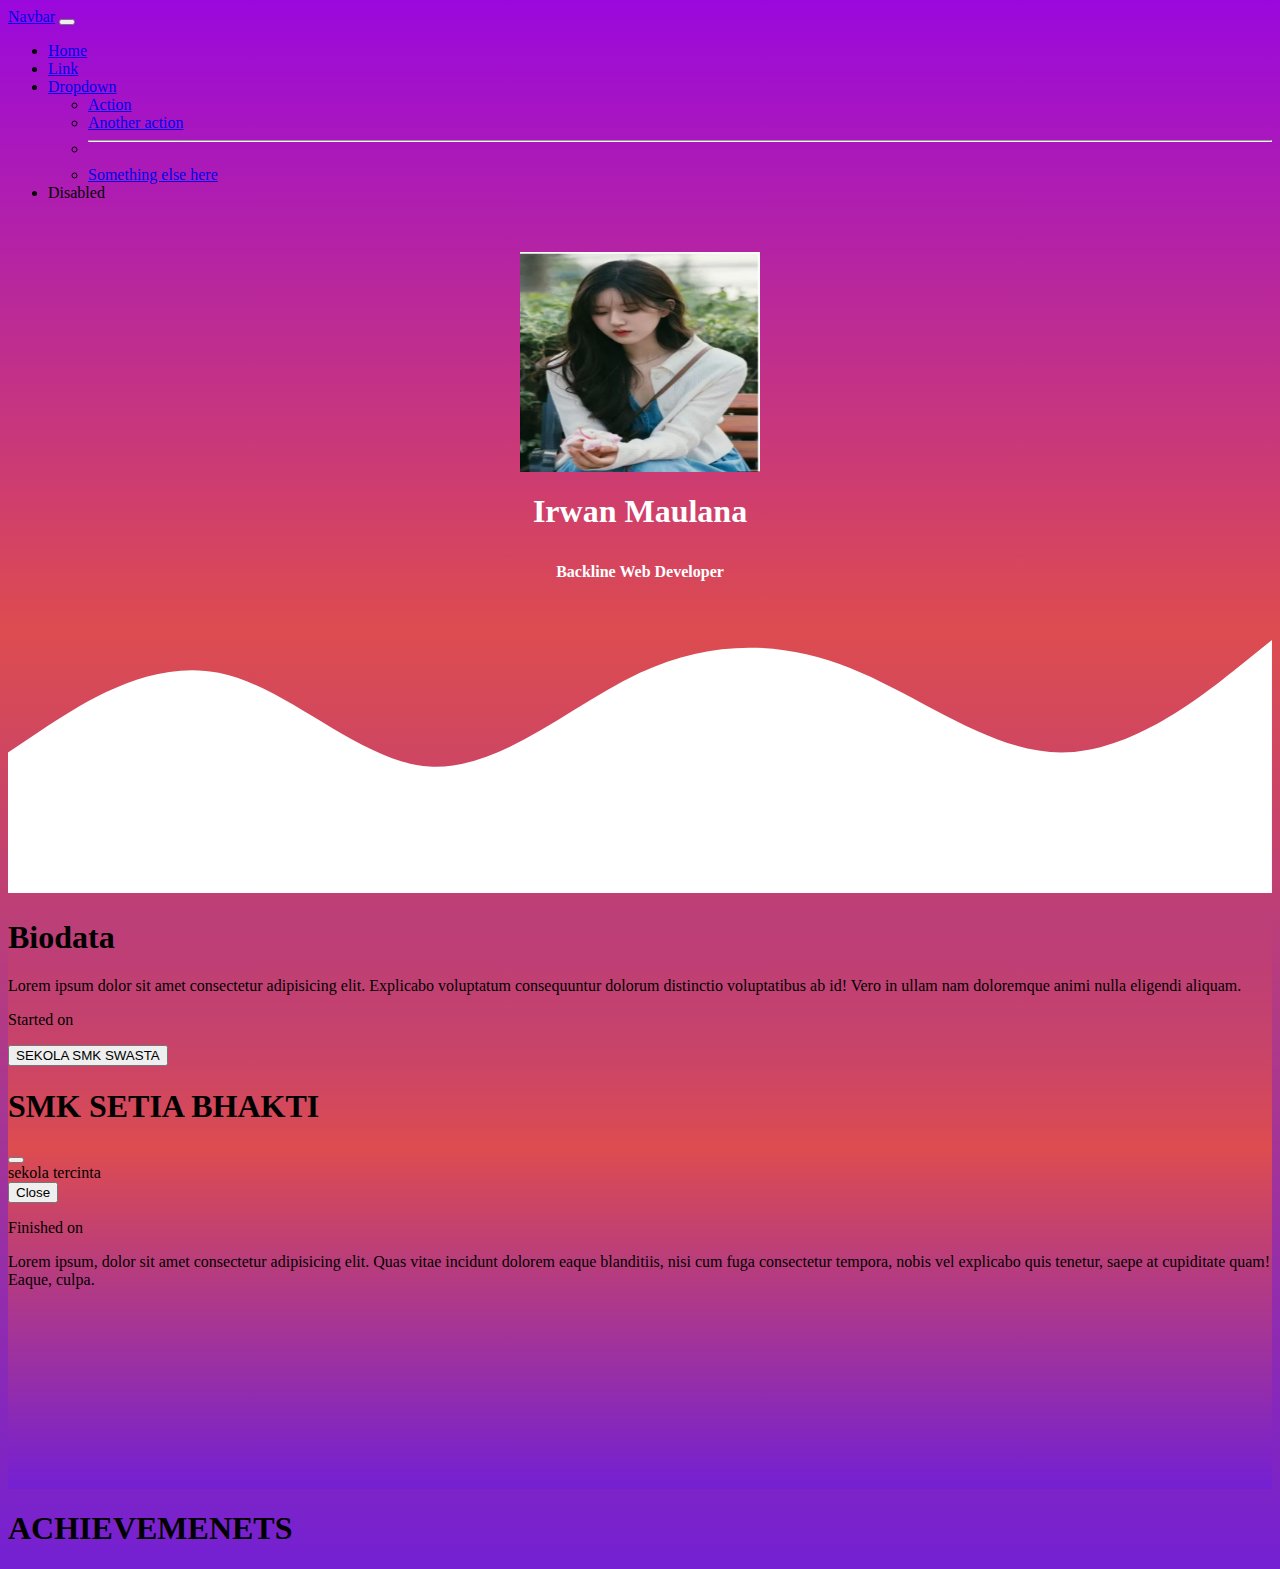
<file: portofolio irwan/index.html>
<!doctype html>
<html lang="en">
  <head>
    <meta charset="utf-8">
    <meta name="viewport" content="width=device-width, initial-scale=1">
    
    <link href="https://cdn.jsdelivr.net/npm/bootstrap@5.3.8/dist/css/bootstrap.min.css" rel="stylesheet" integrity="sha384-sRIl4kxILFvY47J16cr9ZwB07vP4J8+LH7qKQnuqkuIAvNWLzeN8tE5YBujZqJLB" crossorigin="anonymous">
    
    <link rel="stylesheet" href="style.css">
    
    <title>Profile Irwan</title>
  </head>
  <body>

    <nav class="navbar navbar-expand-lg bg-body-light fixed-top">
  <div class="container-fluid">
    <a class="navbar-brand" href="#">Navbar</a>
    <button class="navbar-toggler" type="button" data-bs-toggle="collapse" data-bs-target="#navbarSupportedContent" aria-controls="navbarSupportedContent" aria-expanded="false" aria-label="Toggle navigation">
      <span class="navbar-toggler-icon"></span>
    </button>
    <div class="collapse navbar-collapse" id="navbarSupportedContent">
      <ul class="navbar-nav me-auto mb-2 mb-lg-0">
        <li class="nav-item">
          <a class="nav-link active" aria-current="page" href="#">Home</a>
        </li>
        <li class="nav-item">
          <a class="nav-link" href="#">Link</a>
        </li>
        <li class="nav-item dropdown">
          <a class="nav-link dropdown-toggle" href="#" role="button" data-bs-toggle="dropdown" aria-expanded="false">
            Dropdown
          </a>
          <ul class="dropdown-menu">
            <li><a class="dropdown-item" href="#">Action</a></li>
            <li><a class="dropdown-item" href="#">Another action</a></li>
            <li><hr class="dropdown-divider"></li>
            <li><a class="dropdown-item" href="#">Something else here</a></li>
          </ul>
        </li>
        <li class="nav-item">
          <a class="nav-link disabled" aria-disabled="true">Disabled</a>
        </li>
      </ul>
    </div>
  </div>
</nav>
<section>
  <div class="container">
    <div class="profile">
    <img class="ft rounded-circle" src="images/sangzhi.jpg" alt="">

    <h1>Irwan Maulana</h1>
    <h4>Backline Web Developer</h4>
   </div>
  </div>
</section>
  <svg xmlns="http://www.w3.org/2000/svg" viewBox="0 0 1440 320"><path fill="#ffffff" fill-opacity="1" d="M0,160L40,133.3C80,107,160,53,240,69.3C320,85,400,171,480,176C560,181,640,107,720,69.3C800,32,880,32,960,64C1040,96,1120,160,1200,160C1280,160,1360,96,1400,64L1440,32L1440,320L1400,320C1360,320,1280,320,1200,320C1120,320,1040,320,960,320C880,320,800,320,720,320C640,320,560,320,480,320C400,320,320,320,240,320C160,320,80,320,40,320L0,320Z"></path></svg>
  <section class="Biodata">
    <h1 class="text-center">Biodata</h1>
    <div class="container text-center">
  <div class="row">
    <div class="col">
      Lorem ipsum dolor sit amet consectetur adipisicing elit. Explicabo voluptatum consequuntur dolorum distinctio voluptatibus ab id! Vero in ullam nam doloremque animi nulla eligendi aliquam.
    </div>
    <div class="col">
      <p class="text-center">Started on</p>
      <!-- Button trigger modal -->
<button type="button" class="btn btn-danger" data-bs-toggle="modal" data-bs-target="#exampleModal">
  SEKOLA SMK SWASTA
</button>

<!-- Modal -->
<div class="modal fade" id="exampleModal" tabindex="-1" aria-labelledby="exampleModalLabel" aria-hidden="true">
  <div class="modal-dialog">
    <div class="modal-content">
      <div class="modal-header">
        <h1 class="modal-title fs-5" id="exampleModalLabel">SMK SETIA BHAKTI</h1>
        <button type="button" class="btn-close" data-bs-dismiss="modal" aria-label="Close"></button>
      </div>
      <div class="modal-body">
        sekola tercinta
      </div>
      <div class="modal-footer">
        <button type="button" class="btn btn-secondary" data-bs-dismiss="modal">Close</button>
      </div>
    </div>
  </div>
</div>
 
    <p class="text-center">Finished on</p>
    </div>
    <div class="col">
      Lorem ipsum, dolor sit amet consectetur adipisicing elit. Quas vitae incidunt dolorem eaque blanditiis, nisi cum fuga consectetur tempora, nobis vel explicabo quis tenetur, saepe at cupiditate quam! Eaque, culpa.
    </div>
  </div>
</div>
    </div>
  </section>
  <section class="achievement">
    <div class="container">
      <h1>ACHIEVEMENETS</h1>
      
    </div>
  </section>

    
    <script src="https://cdn.jsdelivr.net/npm/bootstrap@5.3.8/dist/js/bootstrap.bundle.min.js" integrity="sha384-FKyoEForCGlyvwx9Hj09JcYn3nv7wiPVlz7YYwJrWVcXK/BmnVDxM+D2scQbITxI" crossorigin="anonymous"></script>
  </body>
</html>
</file>
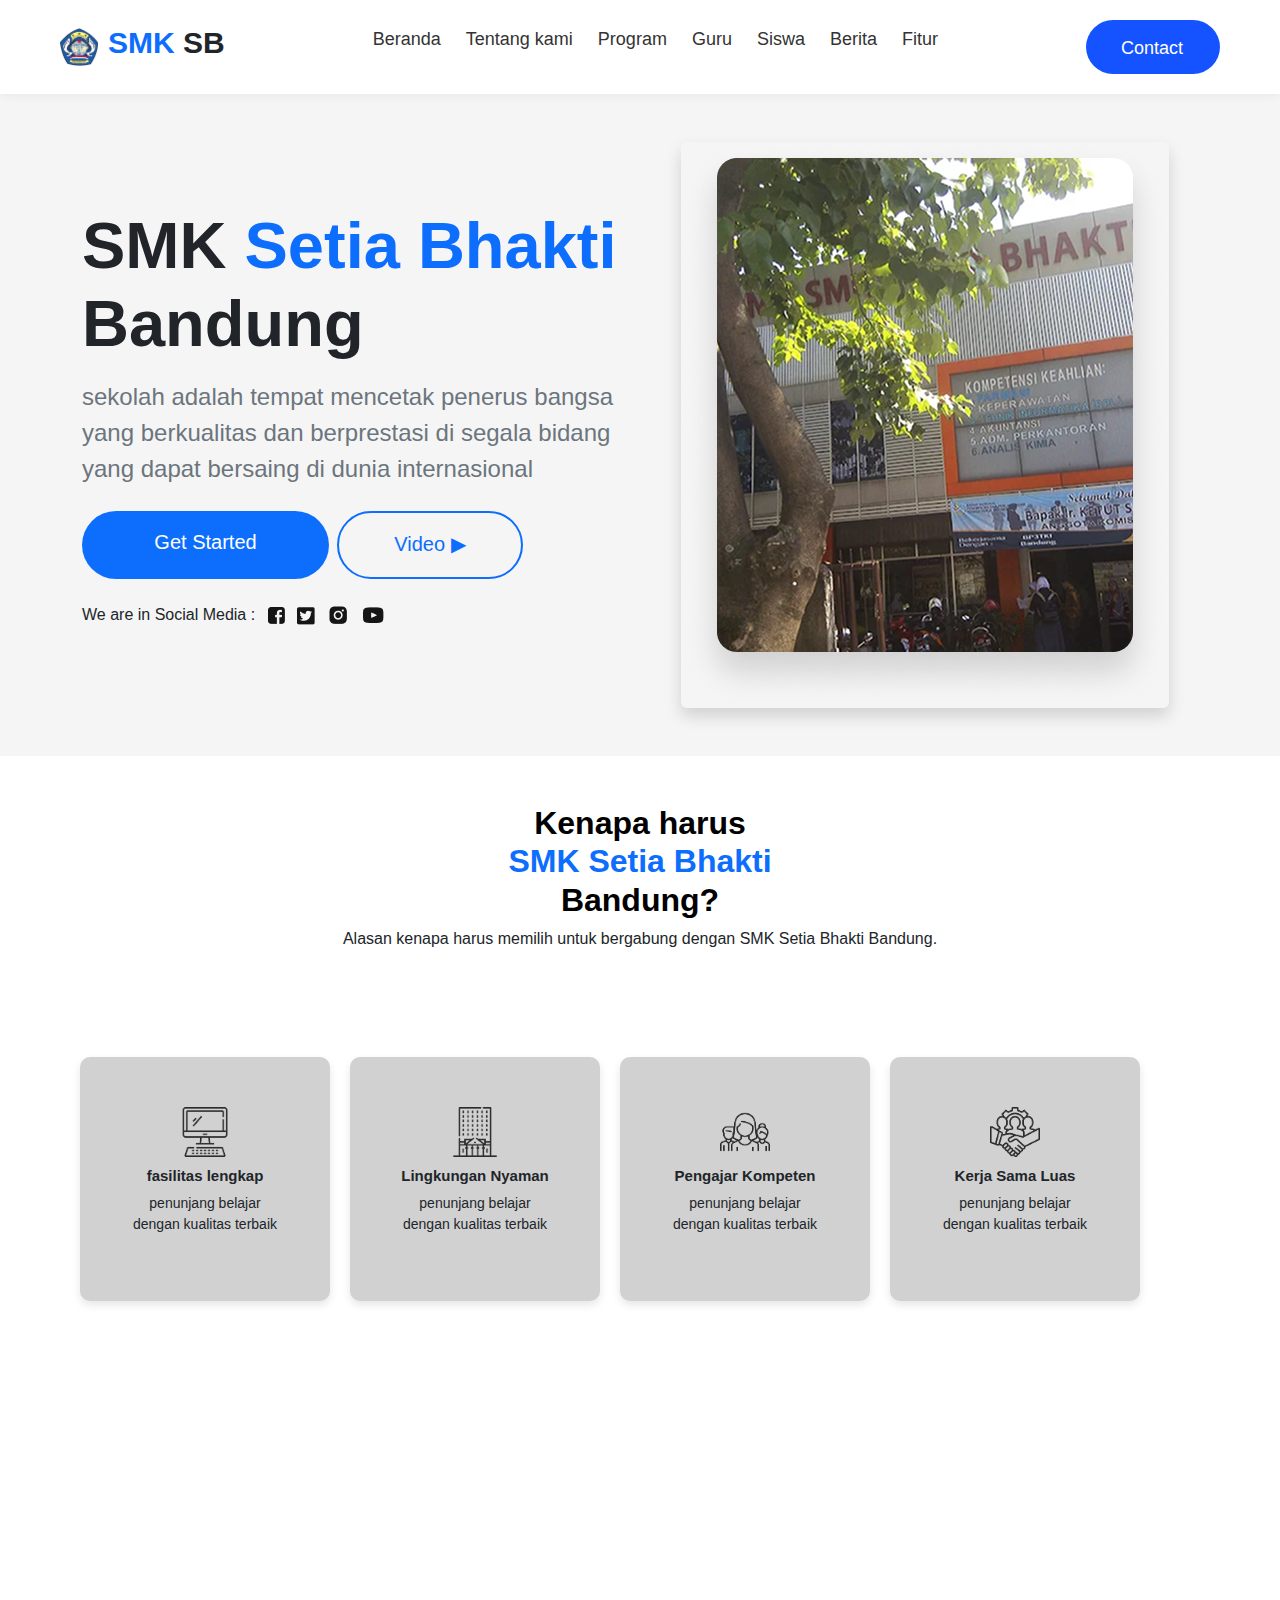
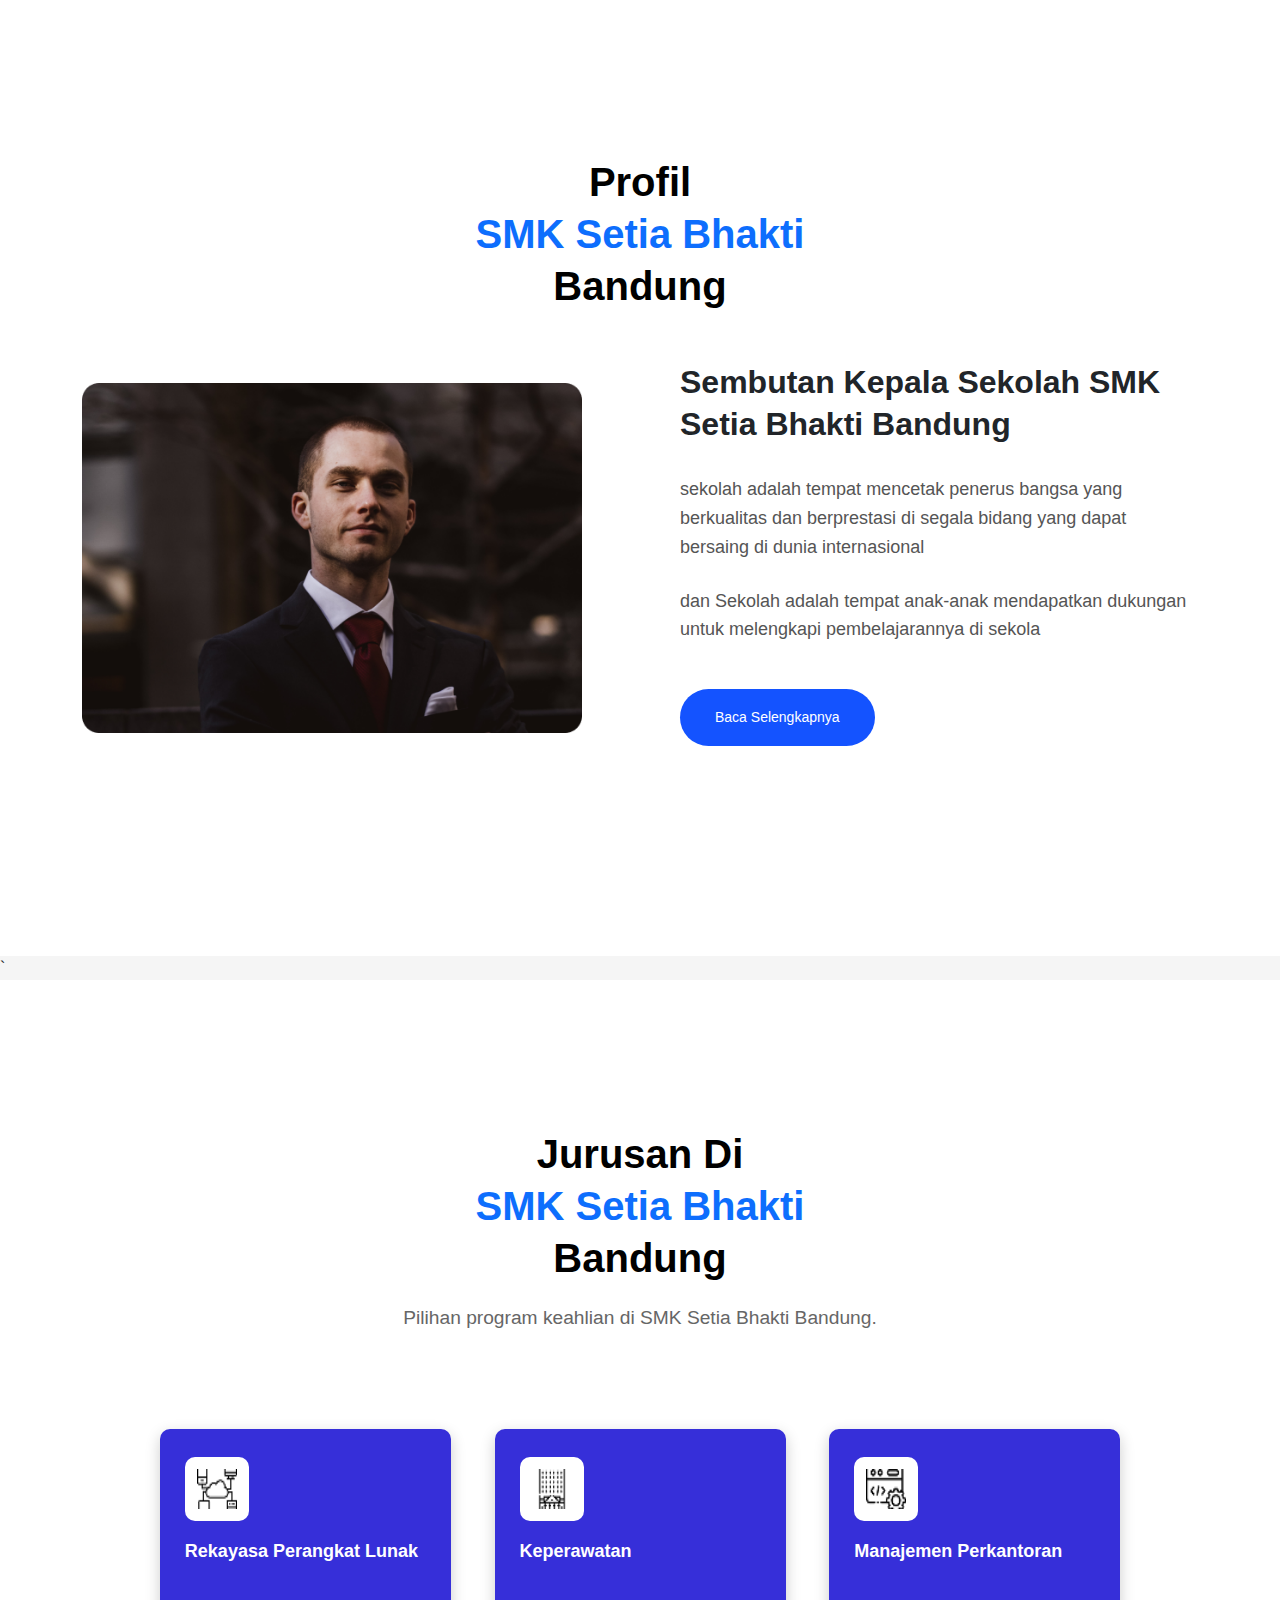
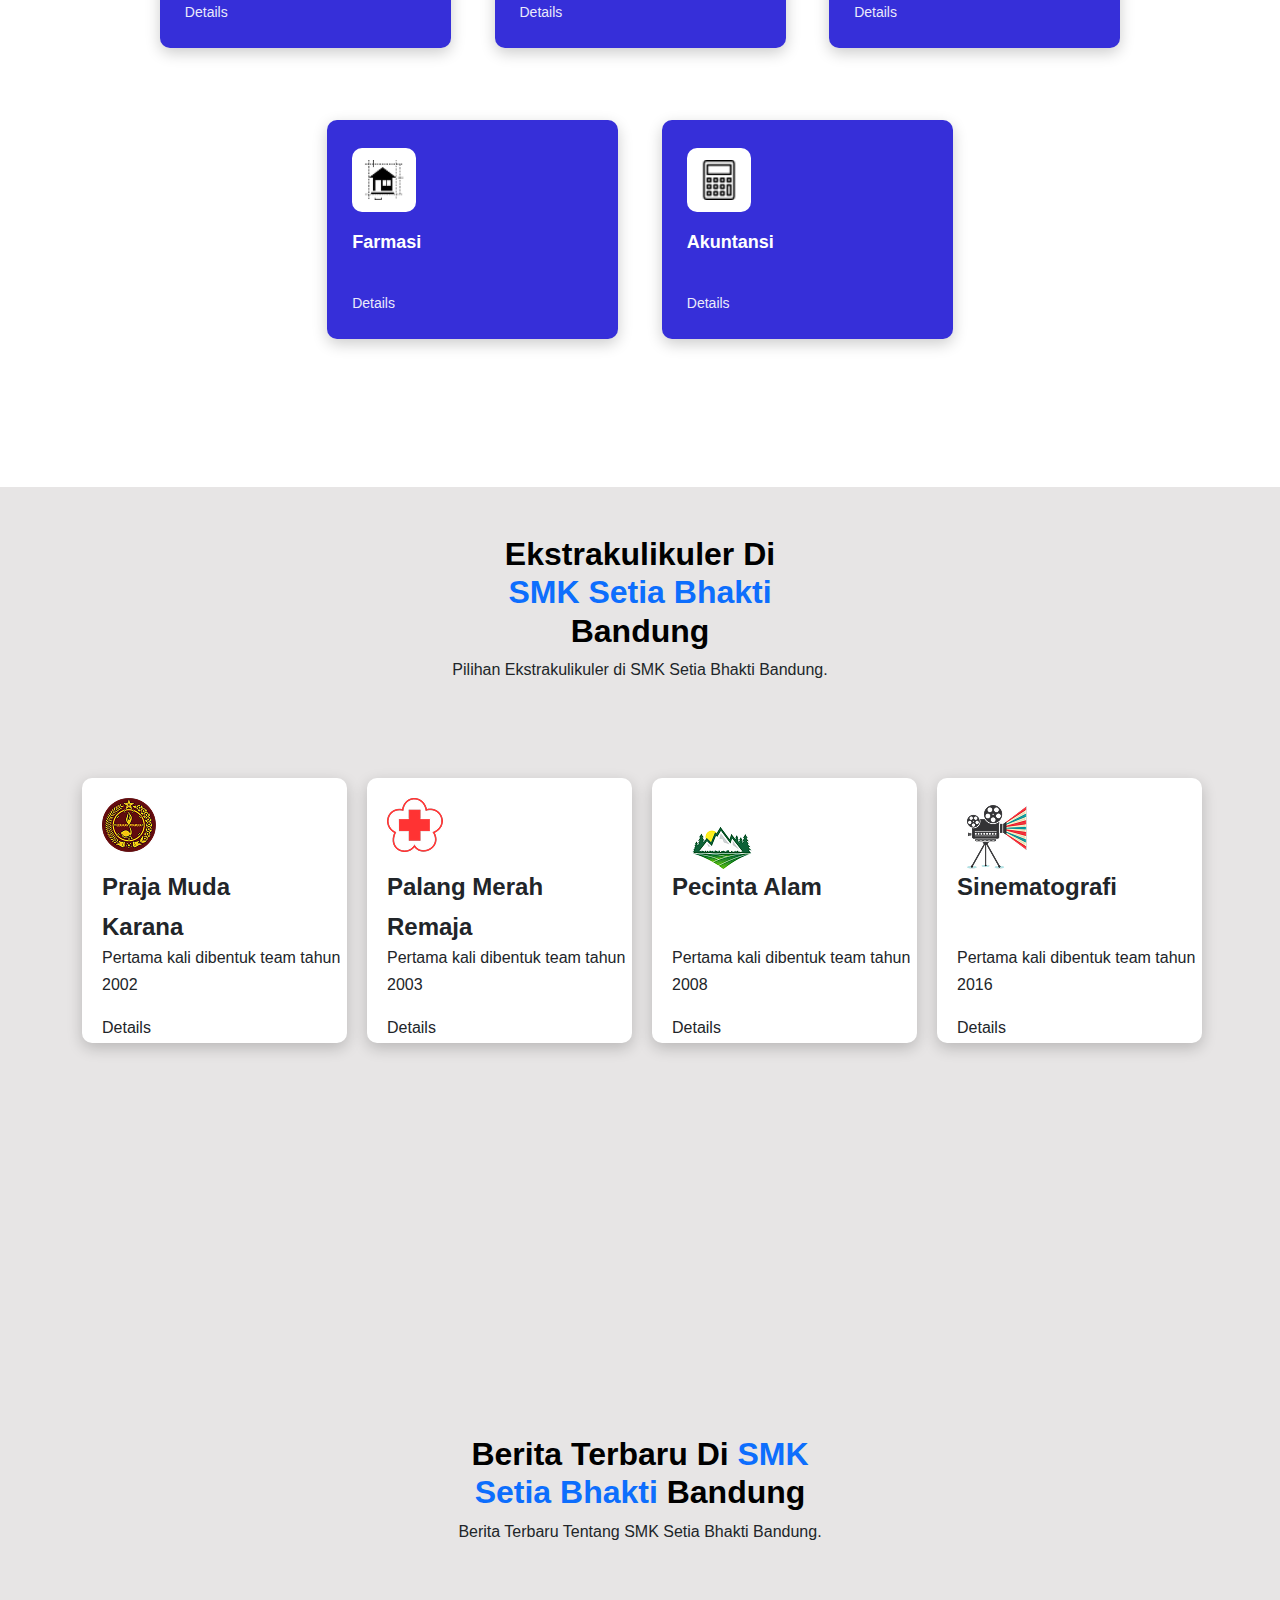
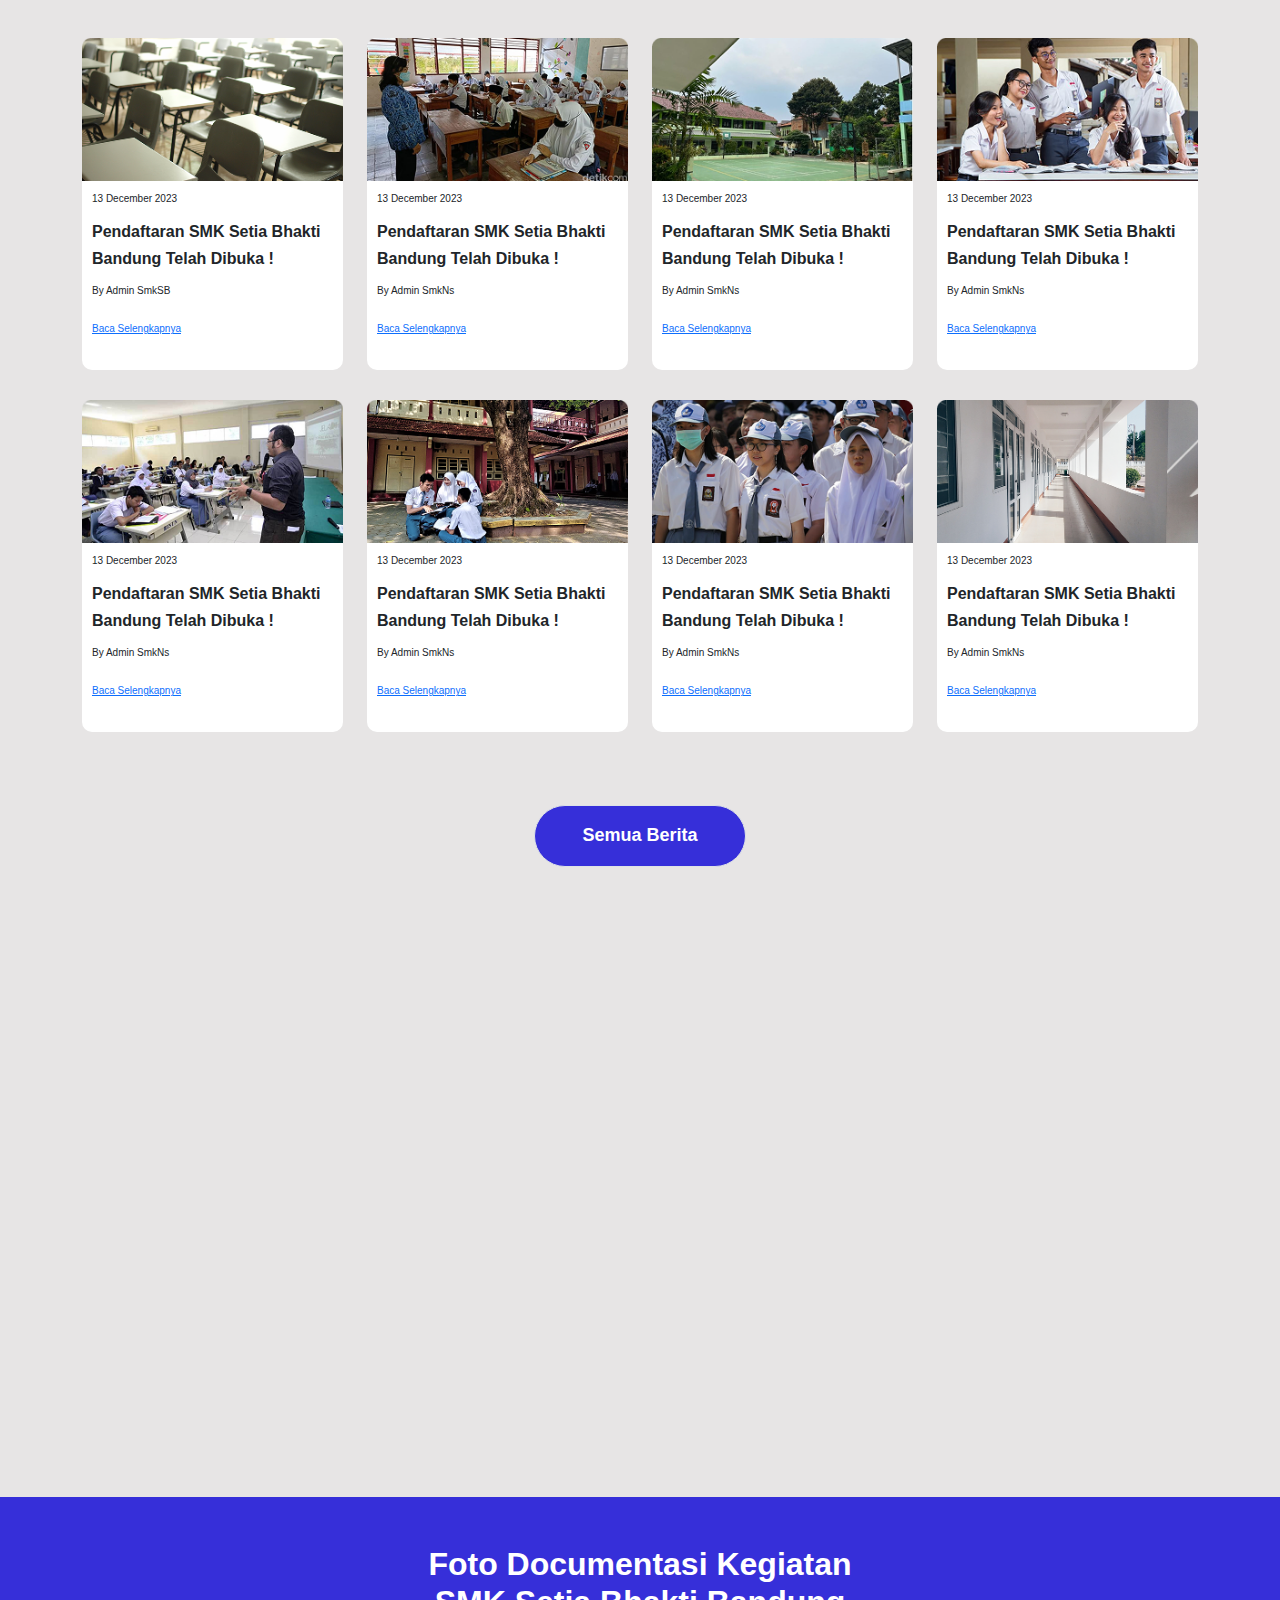
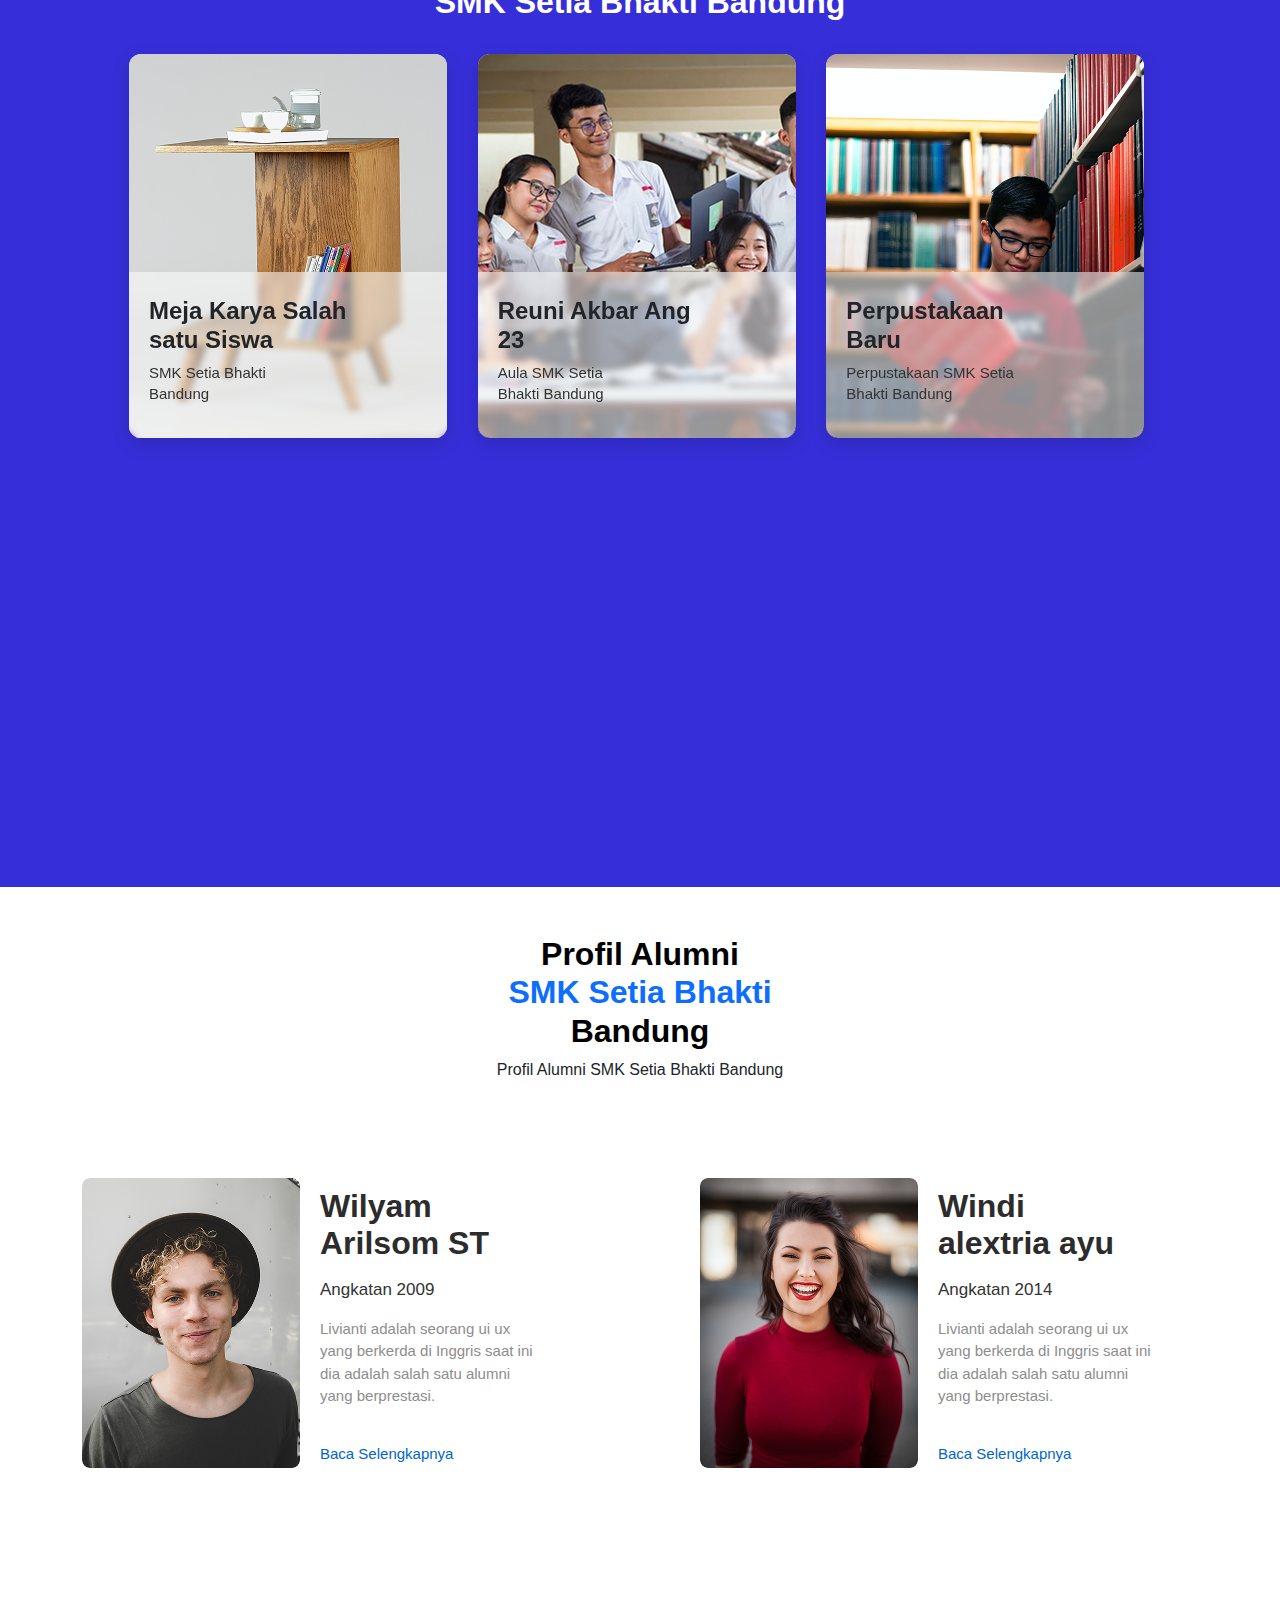
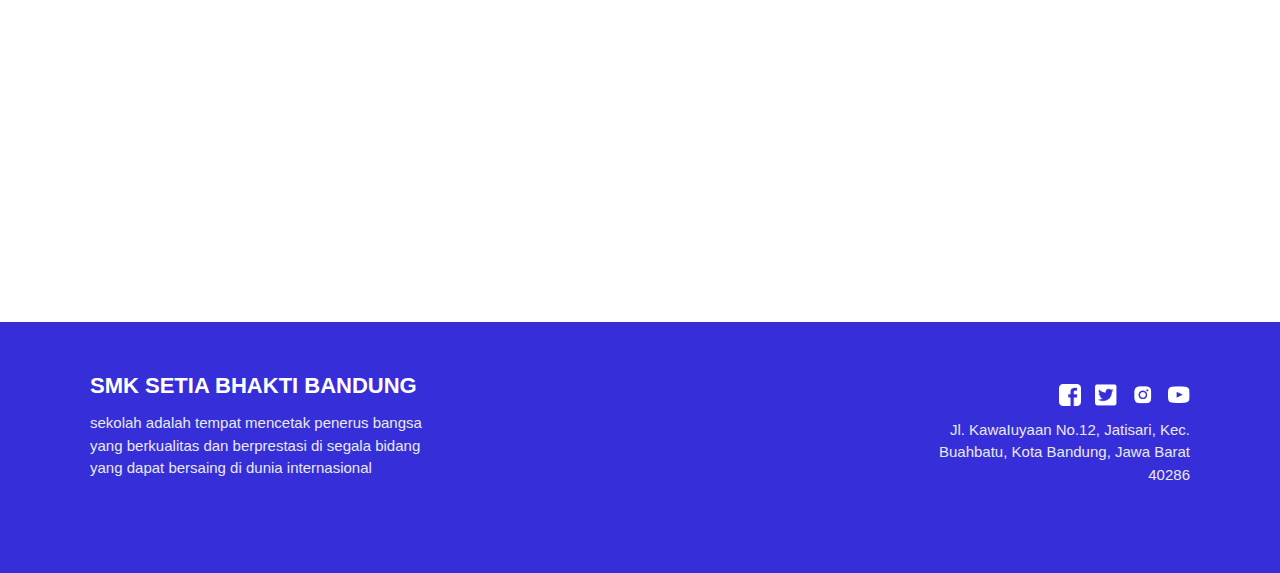
<file: tugassmk/contoh/contoh.html>
<!DOCTYPE html>
<html lang="id">
  <head>
    <meta charset="UTF-8" />
    <meta name="viewport" content="width=device-width, initial-scale=1.0" />
    <title>SMK Setia Bhakti Bandung</title>
    <link
      href="https://cdn.jsdelivr.net/npm/bootstrap@5.3.0/dist/css/bootstrap.min.css"
      rel="stylesheet"
    />
    <link rel="stylesheet" href="contoh.css" />
  </head>

  <body>
    <nav class="navbar">
      <div class="logo">
        <img src="images/logo smk.png" alt="" />
        <h1>
          <span class="text-primary">SMK</span>
          <span class="text-dark">SB</span>
        </h1>
      </div>
      <ul class="nav-link">
        <li><a href="#">Beranda</a></li>
        <li><a href="#">Tentang kami</a></li>
        <li><a href="#">Program</a></li>
        <li><a href="#">Guru</a></li>
        <li><a href="#">Siswa</a></li>
        <li><a href="#">Berita</a></li>
        <li><a href="#">Fitur</a></li>
      </ul>
      <a href="#" class="btn-contact">Contact</a>
    </nav>

    <section id="hero">
      <div class="container py-5 hero-bg">
        <div class="row align-items-center">
          <div class="col-lg-6">
            <h1 class="text-hero fw-bold display-5">SMK
              <span class="text-primary ">Setia Bhakti</span><br>Bandung
            </h1>
            <p class="mt-3 text-secondary fs-4">
              sekolah adalah tempat mencetak penerus bangsa yang berkualitas dan
              berprestasi di segala bidang yang dapat bersaing di dunia
              internasional
            </p>

            <div class="mt-4 d-flex gap-2">
              <a href="#" class="btn btn-primary px-4 py-3 rounded-pill"
                >Get Started</a
              >
              <a href="#" class="btn btn-outline-primary px-4 py-3 rounded-pill"
                >Video ▶</a
              >
            </div>

            <p class="mt-4">
              We are in Social Media :
              <a href="#" class="ms-2"
                ><img src="images/logo-facebook.png" alt=""
              /></a>
              <a href="#" class="ms-2"
                ><img src="images/logo-twitter.png" alt=""
              /></a>
              <a href="#" class="ms-2"
                ><img src="images/logo-instagram.png" alt=""
              /></a>
              <a href="#" class="ms-2"
                ><img src="images/logo-youtube.png" alt=""
              /></a>
            </p>
          </div>

          <div class="col-lg-6 text-center mt-4 mt-lg-0">
            <img
              src="images/bg-hero.png"
              class="img-fluid rounded shadow"
              alt=""
            />
          </div>
        </div>
      </div>
    </section>

   
      <section class="profil">
      <div class="container text-center py-5">
  <div class="row ">
    
      <h2 class="fw-bold">
        <span class="text-black">Kenapa harus</span>
        <br>
        <span class="text-primary">SMK Setia Bhakti</span>
        <br>
        <span class="text-black">Bandung?</span>
      </h2>
      <p class="mb-5">Alasan kenapa harus memilih untuk bergabung dengan SMK Setia Bhakti Bandung.</p>
    
    </div>
  </div>

  <div class="container">
  <div class="row fasilitas text-center ">
    <div class="col-3 box ">
    <img src="images/logo-computer.png" alt="computer">
    <h4>fasilitas lengkap</h3>
    <p>penunjang belajar dengan kualitas terbaik</p>
    </div>
    <div class="col-3 box">
      <img src="images/logo-lingkungan.png" alt="lingkungan">
      <h4>Lingkungan Nyaman</h3>
      <p>penunjang belajar dengan kualitas terbaik</p>
    </div>
    <div class="col-3 box">
      <img src="images/logo-pengajar.png" alt="pengajar">
      <h4>Pengajar Kompeten</h3>
      <p>penunjang belajar dengan kualitas terbaik</p>
    </div>
    <div class="col-3 box">
      <img src="images/logo-kerjasama.png" alt="kerjasama">
      <h4>Kerja Sama Luas</h3>
      <p>penunjang belajar dengan kualitas terbaik</p>
    </div>
  </div>
</div>
</section>

<section class="profil-sb">
  <div class="container">
    <div class="row smn">
      <div class="text-center">
        <h2 class="fw-bold">
          <span class="text-black">Profil</span><br> 
          <span class="text-primary">SMK Setia Bhakti</span><br>
          <span class="text-black">Bandung</span></h2>
      </div>
        
      
    
    <div class="col-6 mt-2">
      <img src="images/sambutan.png" alt="">
    </div>
    <div class="col-6 text-sambutan">
      <h4>Sembutan Kepala Sekolah SMK Setia Bhakti Bandung</h4>
    <p>sekolah adalah tempat mencetak penerus bangsa yang berkualitas dan berprestasi di segala bidang yang dapat bersaing di dunia  internasional</p>
    <p>dan Sekolah adalah tempat anak-anak mendapatkan dukungan untuk melengkapi pembelajarannya di sekola</p>
     <a  href="#" class="btn-baca ">Baca Selengkapnya</a>
    </div>
  </div>
   
  </div>

</section>`

<section id="jurusan" >
    <div class="container py-5 text-center">
      <h2 class="fw-bold">
        <span class="text-black">Jurusan Di</span>
        <br>
        <span class="text-primary">SMK Setia Bhakti</span>
        <br>
        <span class="text-black">Bandung</span>
      </h2>
      <p class="mb-5">Pilihan program keahlian di SMK Setia Bhakti Bandung.</p>
      </div>
        

        <div class="row justify-content-center g-4 card-jurusan ">

            <div class="col-4 mb-5">
                <div class="jurusan-card">
                    <div class="icon ">
                      <img src="images/icon-jurusan1.png" alt="">
                    </div>
                    <h3>Rekayasa Perangkat Lunak</h3>
                    <a href="#" class="details-btn">Details</a>
                </div>
            </div>

            <div class="col-4 mb-5">
                <div class="jurusan-card">
                    <div class="icon">
                      <img src="images/icon-jurusan2.png" alt="">
                    </div>
                    <h3>Keperawatan</h3>
                    <a href="#" class="details-btn">Details</a>
                </div>
            </div>

            <div class="col-4 mb-5">
                <div class="jurusan-card">
                    <div class="icon">
                      <img src="images/icon-jurusan3.png" alt="">
                    </div>
                    <h3>Manajemen Perkantoran</h3>
                    <a href="#" class="details-btn">Details</a>
                </div>
            </div>
            

            
              <div class="col-4 mb-5">
                <div class="jurusan-card">
                    <div class="icon">
                      <img src="images/icon-jurusan4.png" alt="">
                    </div>
                    <h3>Farmasi</h3>
                    <a href="#" class="details-btn">Details</a>
                </div>
            </div>

            <div class="col-4 mb-5">
                <div class="jurusan-card">
                    <div class="icon">
                     <img src="images/icon-jurusan5.png" alt="">
                    </div>
                    <h3>Akuntansi</h3>
                    <a href="#" class="details-btn">Details</a>
                </div>
            </div>

             </div>
            
            

       
    
</section>

<section id="eskul" >
  <div class="container py-5 text-center">
    <h2 class="fw-bold">
        <span class="text-black">Ekstrakulikuler Di  </span>
        <br>
        <span class="text-primary">SMK Setia Bhakti  </span>
        <br>
        <span class="text-black">Bandung</span>
      </h2>
      <p class="mb-5">Pilihan Ekstrakulikuler di SMK Setia Bhakti Bandung.</p>
      </div>

      <div class="container text-center">
  <div class="row">
    <div class="col-3">
      <div class="eskul-card me-2">
        <div class="icon">
          <img src="images/icon-eskul1.png" alt="">
        </div>
        <h3>Praja Muda Karana</h3>
        <p>Pertama kali dibentuk team tahun 2002</p>
        <p>Details</p>
      </div>
    </div>

    <div class="col-3">
      <div class="eskul-card me-2">
        <div class="icon">
          <img src="images/icon-eskul2.png" alt="">
        </div>
        <h3>Palang Merah Remaja</h3>
        <p>Pertama kali dibentuk team tahun 2003</p>
        <p>Details</p>
      </div>
    </div>

    <div class="col-3">
      <div class="eskul-card me-2">
        <div class="icon">
          <img src="images/icon-eskul3.png" alt="">
        </div>
        <h3>Pecinta Alam</h3>
        <p>Pertama kali dibentuk team tahun 2008</p>
        <p>Details</p>
      </div>
    </div>

    <div class="col-3">
      <div class="eskul-card me-2">
        <div class="icon">
          <img src="images/icon-eskul4.png" alt="">
        </div>
        <h3>Sinematografi</h3>
        <p>Pertama kali dibentuk team tahun 2016</p>
        <p>Details</p>
        
      </div>
    </div>
    
  </div>
</div>

</section>

<!-- section Berita -->
<section id="berita">
  <div class="container py-5 text-center">
    <h2 class="fw-bold">
    <span class="text-black">Berita Terbaru Di</span>
    <span class="text-primary">SMK <br>Setia Bhakti</span>
    <span class="text-black">Bandung</span>
    </h2>
    <p>Berita Terbaru Tentang SMK Setia Bhakti Bandung.</p>
  </div>

  <div class="container text-center">
  <div class="row d-flex justify-content-center align-items-center ">
    <div class="col-3">
      <div class="berita-card">
        <img  src="images/berita1.png" alt="" class="w-100">
        <div>
        <p>13 December 2023 </p>
        <h5>Pendaftaran SMK Setia Bhakti Bandung Telah Dibuka !</h5>
        <p>By Admin SmkSB</p>
        <a href="#">Baca Selengkapnya</a>
        </div>
      </div>
    </div>

    <div class="col-3">
      <div class="berita-card">
        <img  src="images/berita2.png" alt="" class="w-100">
        <div>
        <p>13 December 2023 </p>
        <h5>Pendaftaran SMK Setia Bhakti Bandung Telah Dibuka !</h5>
        <p>By Admin SmkNs</p>
        <a href="#">Baca Selengkapnya</a>
        </div>
      </div>
    </div>

    <div class="col-3">
      <div class="berita-card">
        <img  src="images/berita3.png" alt="" class="w-100">
        <div>
        <p>13 December 2023 </p>
        <h5>Pendaftaran SMK Setia Bhakti Bandung Telah Dibuka !</h5>
        <p>By Admin SmkNs</p>
        <a href="#">Baca Selengkapnya</a>
        </div>
      </div>
    </div>

    <div class="col-3">
      <div class="berita-card">
        <img  src="images/berita4.png" alt="" class="w-100">
        <div>
        <p>13 December 2023 </p>
        <h5>Pendaftaran SMK Setia Bhakti Bandung Telah Dibuka !</h5>
        <p>By Admin SmkNs</p>
        <a href="#">Baca Selengkapnya</a>
        </div>
      </div>
    </div>

    <div class="col-3">
      <div class="berita-card">
        <img  src="images/berita5.png" alt="" class="w-100">
        <div>
        <p>13 December 2023 </p>
        <h5>Pendaftaran SMK Setia Bhakti Bandung Telah Dibuka !</h5>
        <p>By Admin SmkNs</p>
        <a href="#">Baca Selengkapnya</a>
        </div>
      </div>
    </div>

    <div class="col-3">
      <div class="berita-card">
        <img  src="images/berita6.png" alt="" class="w-100">
        <div>
        <p>13 December 2023 </p>
        <h5>Pendaftaran SMK Setia Bhakti Bandung Telah Dibuka !</h5>
        <p>By Admin SmkNs</p>
        <a href="#">Baca Selengkapnya</a>
        </div>
      </div>
    </div>

    <div class="col-3">
      <div class="berita-card">
        <img  src="images/berita7.png" alt="" class="w-100">
        <div>
        <p>13 December 2023 </p>
        <h5>Pendaftaran SMK Setia Bhakti Bandung Telah Dibuka !</h5>
        <p>By Admin SmkNs</p>
        <a href="#">Baca Selengkapnya</a>
        </div>
      </div>
    </div>

    <div class="col-3">
      <div class="berita-card">
        <img  src="images/berita8.png" alt="" class="w-100">
        <div>
        <p>13 December 2023 </p>
        <h5>Pendaftaran SMK Setia Bhakti Bandung Telah Dibuka !</h5>
        <p>By Admin SmkNs</p>
        <a href="#">Baca Selengkapnya</a>
        </div>
      </div>
    </div>

   
    <div class="text-center">
      <button type="button"  class="btn-berita fw-bold border rounded-pill p-3">Semua Berita</button>
    </div>
    
    

</section>
<!-- end section berita -->

  <!-- Section Documentasi -->
<section id="documentasi">

  <div class="container judul-doc text-center py-5 ">
     <h2 class="fw-bold">Foto Documentasi Kegiatan <br> SMK Setia Bhakti Bandung</h2>
  </div>

  <div class="container text-center isi-card-doc">
    <div class="row d-flex justify-content-center">

      <div class="col-4">
        <div class="card-doc">
    <div class="card-image">
      <img src="images/icon-doc1.png" alt="">
    </div>
    <div class="card-text-doc">
        <h2>Meja Karya Salah<br>satu Siswa</h2>
        <p>SMK Setia Bhakti<br>Bandung</p>
    </div>
    </div>
    </div>

    <div class="col-4">
        <div class="card-doc">
    <div class="card-image">
      <img src="images/icon-doc2.png" alt="">
    </div>
    <div class="card-text-doc">
        <h2>Reuni Akbar Ang <br> 23</h2>
        <p>Aula SMK Setia <br> Bhakti Bandung</p>
    </div>
    </div>
    </div>

    <div class="col-4">
        <div class="card-doc">
    <div class="card-image">
      <img src="images/icon-doc3.png" alt="">
    </div>
    <div class="card-text-doc">
        <h2>Perpustakaan <br> Baru</h2>
        <p>Perpustakaan SMK Setia <br> Bhakti Bandung</p>
    </div>
    </div>
    </div>

  </div>
  </div>

</section>
<!-- end Section Documentasi -->

<!-- Section Alumni -->
 <section id="alumni">
  <div class="container">
    <div class="container py-5 text-center">
    <h2 class="fw-bold">
        <span class="text-black">Profil Alumni</span>
        <br>
        <span class="text-primary">SMK Setia Bhakti</span>
        <br>
        <span class="text-black">Bandung</span>
      </h2>
      <p class="mb-5">Profil Alumni SMK Setia Bhakti Bandung</p>
      </div>
  </div>

  <div class="container">
    <div class="row d-flex justify-content-cente">
      <div class="col-6">
        <div class="alumni-card">
    <img src="images/icon-alumni1.png" alt="" class="alumni-photo">

    <div class="alumni-text">
        <h2>Wilyam<br>Arilsom ST</h2>
        <h4>Angkatan 2009</h4>
        <p>
            Livianti adalah seorang ui ux <br> yang berkerda di Inggris saat ini <br>
            dia adalah salah satu alumni <br> yang berprestasi.
        </p>
        <a href="#" class="link">Baca Selengkapnya</a>
    </div>
    </div>
    </div>

    <div class="col-6">
        <div class="alumni-card ms-5">
    <img src="images/icon-alumni2.png" alt="" class="alumni-photo">
    <div class="alumni-text">
        <h2>Windi<br>alextria ayu</h2>
        <h4>Angkatan 2014</h4>
        <p>
           Livianti adalah seorang ui ux <br> yang berkerda di Inggris saat ini <br> dia adalah salah satu alumni <br> yang berprestasi.
        </p>
        <a href="#" class="link">Baca Selengkapnya</a>
    </div>
    </div>
    </div>
  </div>
  </div>
 </section>

 <!-- Section Footer -->
  
    <footer id="footer">
    <div class="footer-container footer-sbb">

        <!-- Kiri -->
        <div class="footer-left">
            <h2>SMK SETIA BHAKTI BANDUNG</h2>
            <p>
                sekolah adalah tempat mencetak penerus bangsa <br>
                yang berkualitas dan berprestasi di segala bidang <br>
                yang dapat bersaing di dunia internasional
            </p>
        </div>

        <!-- Kanan -->
        <div class="footer-right">
            <div class="footer-icons">
                <img src="images/icon-footer1.png" alt="">
                <img src="images/icon-footer2.png" alt="">
                <img src="images/icon-footer3.png" alt="">
                <img src="images/icon-footer4.png" alt="">
            </div>

            <p class="alamat">
                Jl. KawaIuyaan No.12, Jatisari, Kec. <br>
                Buahbatu, Kota Bandung, Jawa Barat <br>
                40286
            </p>
        </div>

    </div>
</footer>
  
      

    <script src="https://cdn.jsdelivr.net/npm/bootstrap@5.3.0/dist/js/bootstrap.bundle.min.js"></script>
  </body>
</html>
</file>
<file: portofolio irwan/style.css>
body{
    background: linear-gradient(#9a08dd 0%, #dd4c4f 40%, #7420d3 100%);
}
.profile{
    display: flex;
    justify-content: center;
    align-items: center;
    flex-direction: column;
    margin-top: 50px;
}
.ft{
    width: 240px;
    height: 220px;

}
.profile h1{
    color: white;
}
.profile h4{
    color: white;
    transform:translateY(-10px) ;
}
.Biodata{
   background : linear-gradient(#ffffff00 0%, #dd4c4f 40%, #7420d3 100%);
   padding-bottom: 200px;
}
</file>
<file: tugassmk/contoh/contoh.css>
body {
    margin: 0;
    font-family: "Poppins", sans-serif;
    background: #f5f5f5;
}
.navbar {
    display: flex;
    justify-content: space-between;
    align-items: center;
    padding: 20px 60px;
    background: white;
    box-shadow: 0 2px 10px rgba(0, 0, 0, 0.05);

}

.logo {
    display: flex;
    align-items: center;
    gap: 10px;
}
.logo h1{
    font-size: 30px;
    font-weight: bold;
}
.logo img{
    width: 38px; 
    height: 38px;
}


.nav-link{
    display: flex;
    gap: 25px;
    list-style: none;
}

.nav-link a{
    text-decoration: none;
    color: #333;
    font-size: 18px;
}

.btn-contact{
    padding: 15px 35px;
    background: #1453ff;
    color: white;
    border-radius: 50px;
    text-decoration: none;
    width: 134px;
    height: 54px;
    font-size: 18px;
}

.text-hero{
    font-size: 65px;
}


.hero-img {
  border-radius: 20px;
}

.btn{
    text-align: center;
  
    font-size: 20px;
}

.btn-primary {
  background-color: #0d6efd;
  border: none;
  width: 247px;
  height: 68px;
}

.btn-outline-primary {
  border-width: 2px;
  width: 186px;
  height: 68px;
  
}

.profil{
  background-color: white;
  height: 100vh;
}


.box {
  width: 250px;
  padding: 50px; 
  margin: 10px; 
  background-color: rgb(209, 209, 209); 
  border-radius: 10px; 
  box-shadow: 0 4px 8px rgba(0, 0, 0, 0.1); 
  
 
}

.box img {
  width: 50px;
  margin-bottom: 10px;
}

.fasilitas h4{
    font-size: 15px;
    font-weight: bold;
}

.fasilitas p{
    font-size: 14px;
}

.profil-sb {
    background-color: white;
    padding: 100px 0;
    height: auto;
    min-height: 100vh;
}

.profil-sb h2 {
    font-size: 2.5rem;
    line-height: 1.3;
    margin-bottom: 50px;
}

.smn {
    align-items: center;
}

.smn img {
    width: 100%;
    max-width: 500px;
    height: auto;
    border-radius: 10px;
}

.text-sambutan {
    padding-left: 40px;
}

.text-sambutan h4 {
    font-size: 32px;
    font-weight: bold;
    margin-bottom: 30px;
    line-height: 1.3;
}

.text-sambutan p {
    font-size: 18px;
    line-height: 1.6;
    margin-bottom: 25px;
    color: #555;
}

.btn-baca {
    display: inline-block;
    padding: 18px 35px;
    background: #1453ff;
    color: white;
    border-radius: 50px;
    text-decoration: none;
    font-size: 14px;
    font-weight: 500;
    margin-top: 20px;
    transition: background 0.3s;
}

.btn-baca:hover {
    background: #0d46d6;
}

/* ===== JURUSAN SECTION ===== */
#jurusan {
    padding: 100px 0;
    background: white;
}

.card-jurusan{
    padding-left: 150px;
    padding-right: 150px;
}

#jurusan h2 {
    font-size: 2.5rem;
    line-height: 1.3;
    margin-bottom: 20px;
}

#jurusan  .container  p {
    font-size: 1.2rem;
    color: #666;
    margin-bottom: 60px;
}

.jurusan-card {
    background: #362FD9;
    color: white;
    padding: 28px 25px;
    border-radius: 10px;
    box-shadow: 0 5px 15px rgba(0, 0, 0, 0.2);
    height: 219px;
    position: relative;
    margin: 0 auto;
    width: 291px;
}

.jurusan-card .icon {
    background: #ffffff;
    padding: 12px;
    border-radius: 10px;
    display: inline-block;
    margin-bottom: 20px;
    display: flex;
    justify-self: start;
    align-items: start;
    
}

.jurusan-card .icon img {
    width: 40px;
    height: 40px;
}

.jurusan-card h3 {
    font-size: 18px;
    font-weight: 600;
    margin-bottom: 20px;
    text-align: left;
}

.details-btn {
    color: #ffffff;
    text-decoration: none;
    opacity: 0.9;
    font-size: 14px;
    position: absolute;
    bottom: 25px;
    left: 25px;
}

#eskul{
    height: 100vh;
    background: rgb(231, 229, 229);
}

.eskul-card{
    background: #ffffff;
    padding: 10px;
    border-radius: 10px;
    box-shadow: 0 5px 15px rgba(0,0,0,0.2);
    width: 265px;
    height: 265px;
}

.eskul-card .icon{
    width: 54px;
    height: 54px;
    padding: 10px;
}

.eskul-card h3{
    font-size: 24px;
    width: 188px;
    height: 80px;
    text-align: left;
    margin-top: 15px;
    padding: 10px;
    line-height: 166%;
    font-weight: bold;
    
}

.eskul-card p{
    font-size: 16px;
    width: 241px;
    height: 54px;
    text-align: left;
    line-height: 166%;
    margin-left: 10px;
   
}

#berita{
    height: 190vh;
    background: rgb(231, 229, 229);
}

.berita-card{
    background: #ffffff;
    height: 332px;
    border-radius: 10px;
    margin-top: 30px;
}

.berita-card p{
    font-size: 10px;
    width: 152px;
    height: 12px;
    text-align: left;
    margin-left: 10px;
    margin-top: 10px;
}

.berita-card h5{
    font-size: 16px;
    font-weight: bold;
    width: 273px;
    height: 54px;
    text-align: left;
    margin-left: 10px;
    line-height: 166%;
}

.berita-card a{
    font-size: 10px;
    width: 104px;
    height: 12px;
    margin-left: 10px;
    display: flex;
    justify-content: start;
    padding-top: 10px;

}

.btn-berita{
    width: 212px;
    height: 62px;
    background: #362FD9;
    color: #ffffff;
    font-size: 18px;
    margin-top: 73px;
}

/* section documentasi */
#documentasi{
    height: 110vh;
    background: #362FD9;
}

.judul-doc{
    width: 628px;
    height: 98px;
    color: #ffffff;
    
}

.isi-card-doc{
    padding: 59px;
}

.card-doc {
    width: 318px;
    height: 384px;
    border-radius: 12px;
    overflow: hidden;
    position: relative;
    box-shadow: 0 6px 18px rgba(0,0,0,0.15);
    background: #f0f0f0; /* fallback saat gambar belum load */
}

/* Area gambar */
.card-image {
    width: 100%;
    height: 55%;                      /* sama seperti contoh */
                                      /* ganti sesuai path */
    background-size: cover;
    background-position: center;
}

/* Box putih transparan */
.card-text-doc {
    position: absolute;
    bottom: 0;
    width: 100%;
    height: 166px;
    background: rgba(255, 255, 255, 0.55);  /* transparansi sesuai foto */
    backdrop-filter: blur(3px);
    padding: 25px 20px;
    box-sizing: border-box;
}

/* Judul */
.card-text-doc h2 {
    font-size: 24px;
    font-weight: 700;
    margin: 0 0 8px 0;
    line-height: 1.2;
    text-align: left;
}

/* Lokasi sekolah */
.card-text-doc p {
    font-size: 15px;
    margin: 0;
    color: #333;
    line-height: 1.4;
    text-align: left;
}
/* end section documentasi */

/* Section Alumni */
#alumni{
    height: 115vh;
    background: #ffffff;
}

.alumni-card {
    display: flex;
    gap: 20px;
    width: 750px; /* lebar total layout seperti contoh */
    align-items: flex-start;
}

/* Foto */
.alumni-photo {
    width: 218px;
    height: 290px;
    object-fit: cover;
    border-radius: 8px;
}

/* Area teks */
.alumni-text {
    display: flex;
    flex-direction: column;
    justify-content: flex-start;
    padding-top: 10px; /* sama seperti contoh */
}

/* Nama */
.alumni-text h2 {
    font-size: 32px;       /* besar, persis seperti di foto */
    font-weight: 700;
    color: #2c2c2c;
    line-height: 1.15;
    margin: 0 0 18px 0;
}

/* Angkatan */
.alumni-text h4 {
    font-size: 17px;
    font-weight: 400;
    color: #333;
    margin: 0 0 18px 0;
}

/* Deskripsi */
.alumni-text p {
    font-size: 15px;
    color: #8d8d8d;      /* abu-abu muda seperti contoh */
    max-width: 350px;
    line-height: 1.5;
    margin-bottom: 35px;
}

/* Link */
.alumni-text .link {
    font-size: 15px;
    color: #0066cc;       /* biru seperti contoh */
    text-decoration: none;
    font-weight: 500;
}
/* end section alumni */

/*  Footer */
#footer{
    height:251px;
    background: #362FD9;
}

.footer-sbb {
    width: 100%;
    
    padding: 50px 0;
    color: #fff;
}

.footer-container {
    width: 1100px;
    margin: auto;
    display: flex;
    justify-content: space-between;
    align-items: flex-start;
}

/* KIRI */
.footer-left h2 {
    font-size: 22px;
    font-weight: 700;
    margin-bottom: 12px;
    line-height: 1.3;
}

.footer-left p {
    font-size: 15px;
    line-height: 1.5;
    color: #e9e9e9;
    margin: 0;
}

/* KANAN */
.footer-right {
    text-align: right;
    padding: 10px 0;
}

.footer-icons img {
    width: 22px;
    margin-left: 10px;
    cursor: pointer;
}

.footer-right .alamat {
    margin-top: 12px;
    color: #e9e9e9;
    font-size: 15px;
    line-height: 1.5;
}
/* end  Footer */
</file>
